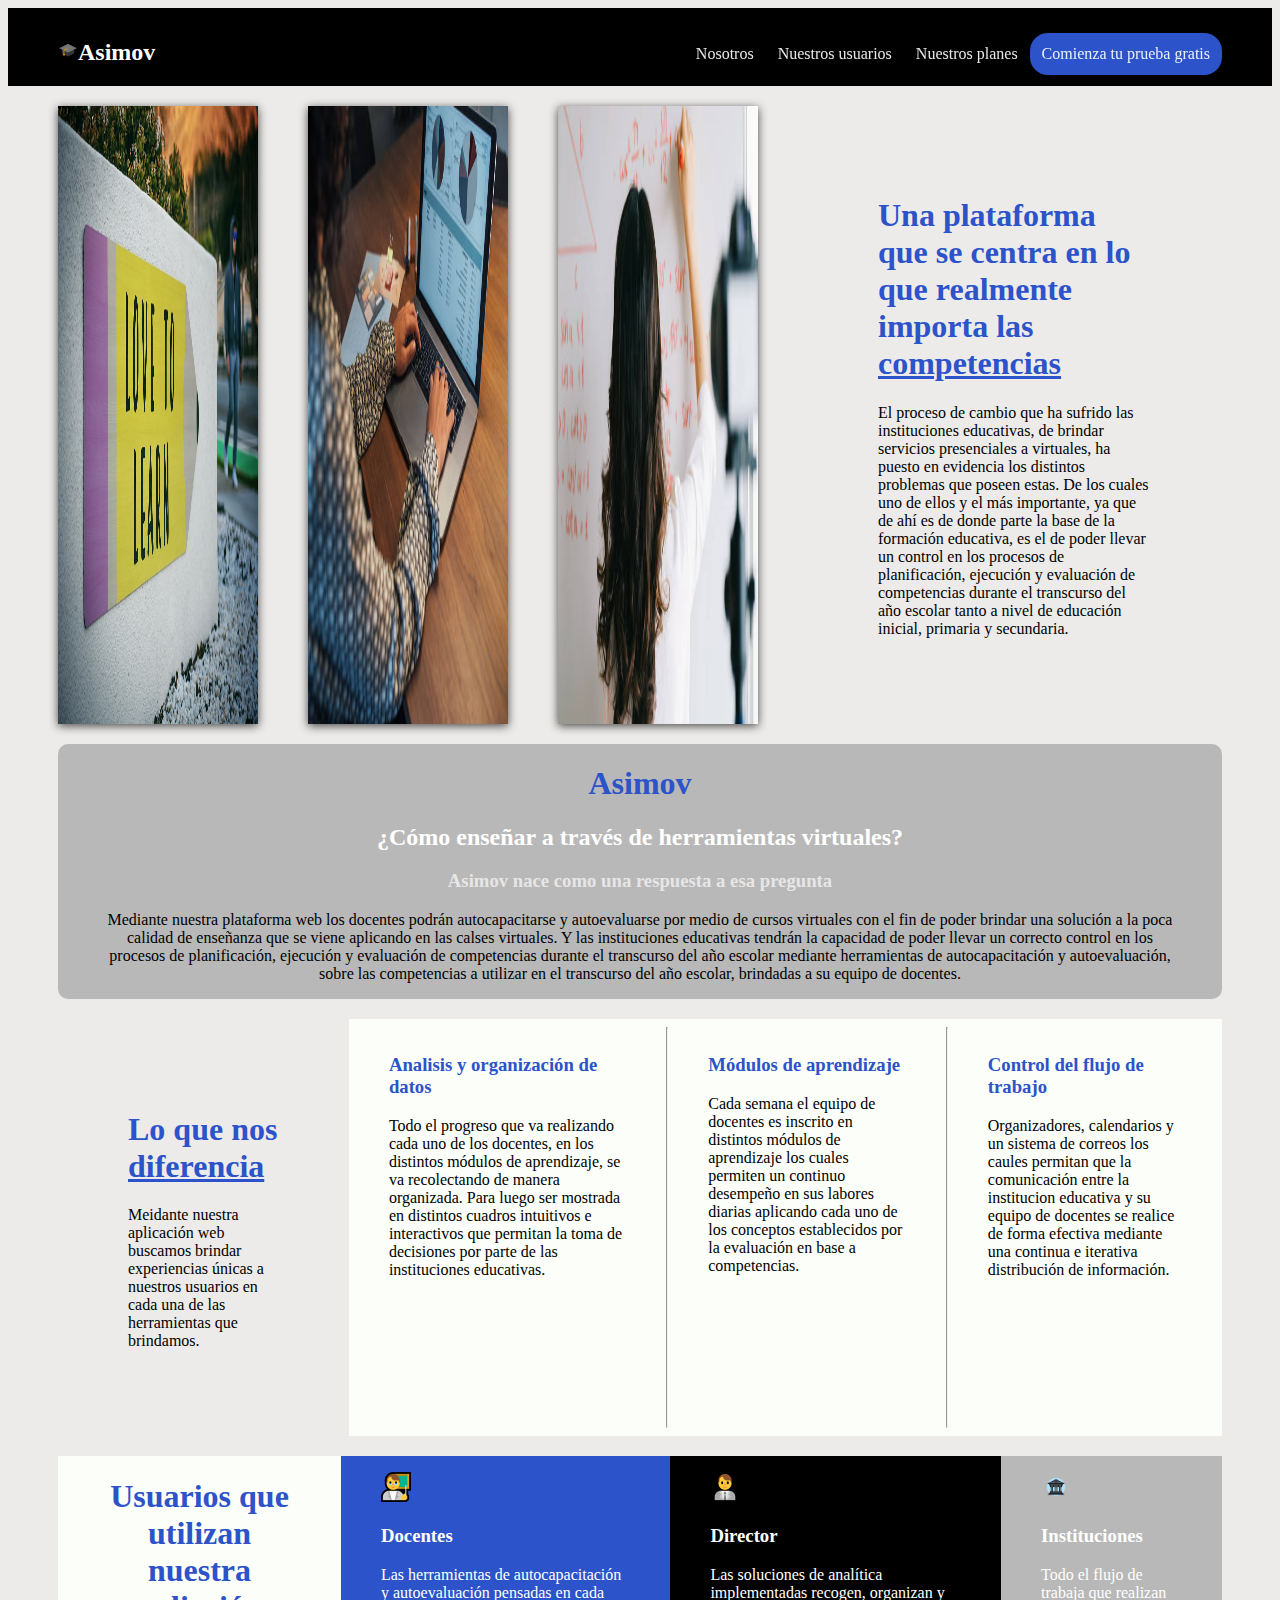
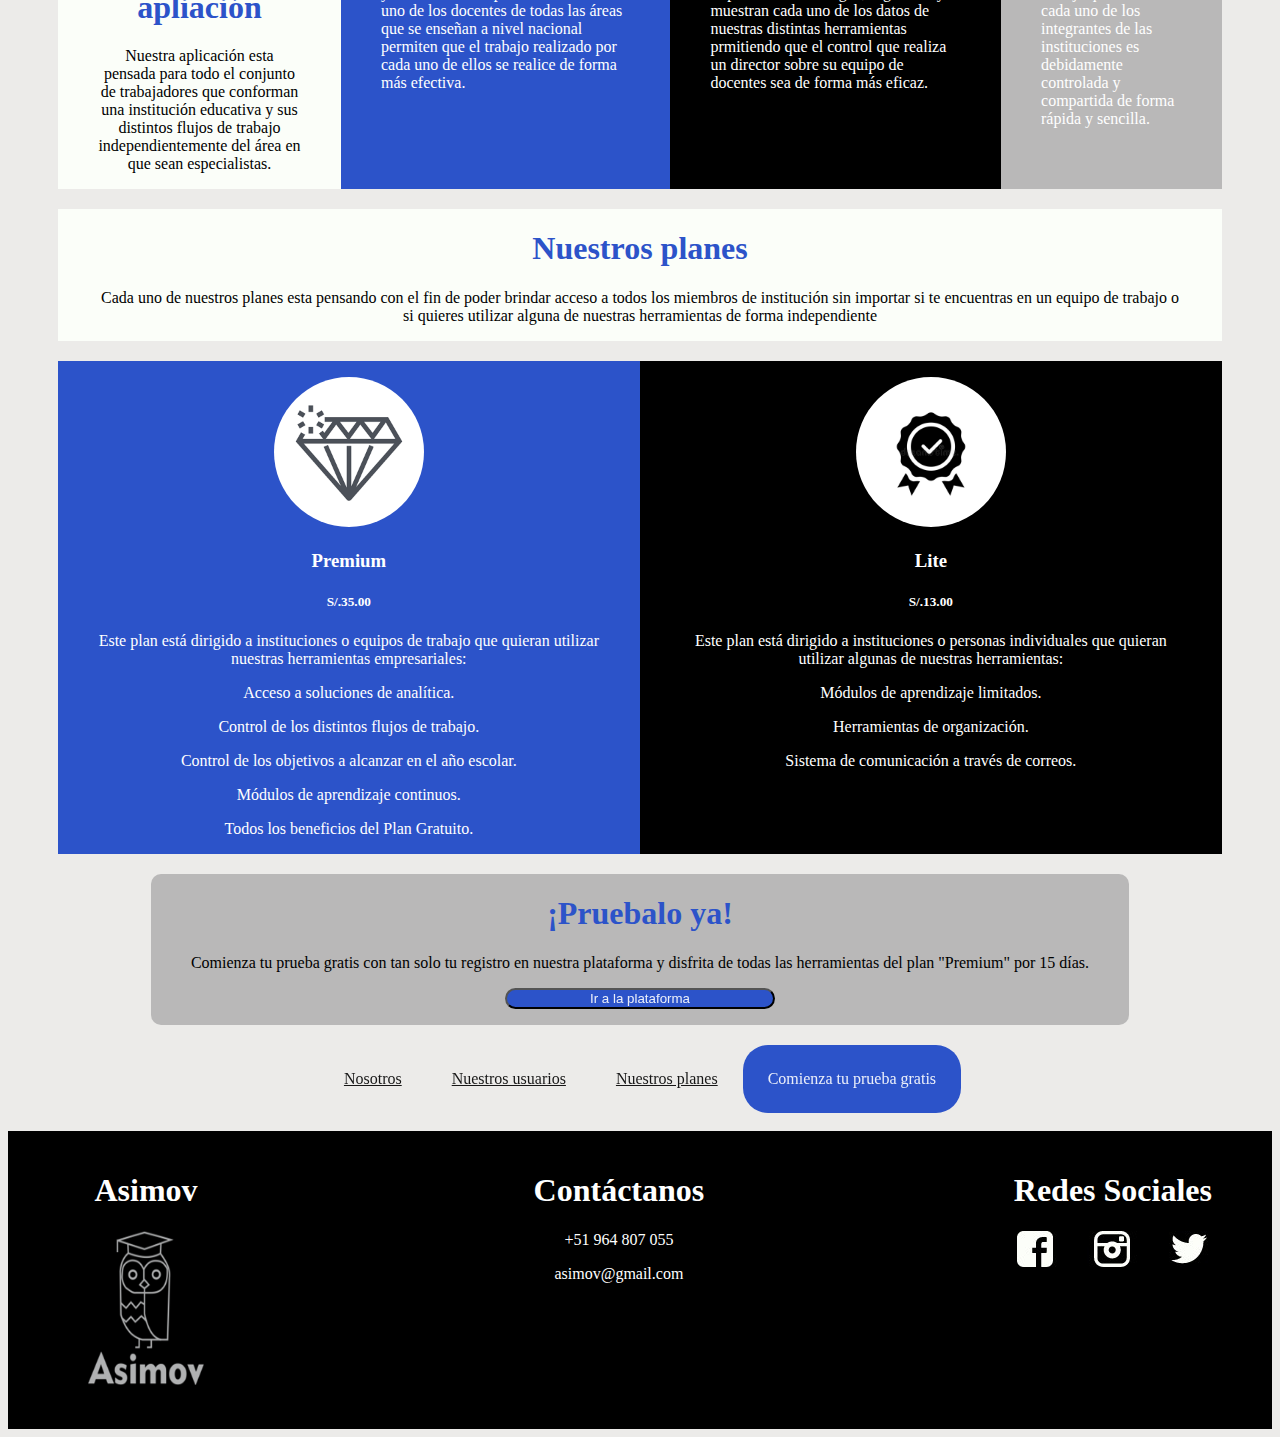
<file: docs/index.html>
<!DOCTYPE html>
<html lang="en">
<head>
    <meta charset="UTF-8">
    <meta http-equiv="X-UA-Compatible" content="IE=edge">
    <meta name="viewport" content="width=device-width, initial-scale=1">
    <meta name="author" content="Phantoms">
    <meta name="description" content="Asimov Landing Page">

    <title>Landing</title>
    <link rel="stylesheet" href="css/styles.css">
</head>
<body>
<header>
    <h2><img src="images/graduation.png" alt=""/>Asimov</h2>
    <nav>
        <li><a href="#us">Nosotros</a></li>
        <li><a href="#teacher">Nuestros usuarios</a></li>
        <li><a href="#plans">Nuestros planes</a></li>
        <li><a href="#">Comienza tu prueba gratis</a></li>
    </nav>
</header>

<section>
    <div class="td_one">
        <img class="tp" src="images/i1.jfif" alt=""/>
        <img class="tp" src="images/i2.jpg" alt=""/>
        <img class="tp" src="images/i3.jpg" alt=""/>
    </div>
    <figure class="tf_one">
        <h1 style="color: #2C53C9">Una plataforma que se centra en lo que realmente importa las <ins>competencias</ins></h1>
        <p>El proceso de cambio que ha sufrido las instituciones educativas, de brindar servicios presenciales a virtuales, ha puesto en evidencia los distintos problemas que poseen estas. De los cuales uno de ellos y el más importante, ya que de ahí es de donde parte la base de la formación educativa, es el de poder llevar un control en los procesos de planificación, ejecución y evaluación de competencias durante el transcurso del año escolar tanto a nivel de educación inicial, primaria y secundaria.</p>
    </figure>
</section>

<section class="sec_three" id="us">
    <div class="td_five">
        <figure>
            <h1 style="color: #2C53C9">Asimov</h1>
            <h2 style="color: #ffffff">¿Cómo enseñar a través de herramientas virtuales?</h2>
            <h3 style="color: #e6e6e6">Asimov nace como una respuesta a esa pregunta</h3>
            <p>
                Mediante nuestra plataforma web los docentes podrán autocapacitarse y autoevaluarse por medio de cursos virtuales con el fin de poder brindar una solución a la poca calidad de enseñanza que se viene aplicando en las calses virtuales.
                Y las instituciones educativas tendrán la capacidad de poder llevar un correcto control en los procesos de planificación, ejecución y evaluación de competencias durante el transcurso del año escolar mediante herramientas de autocapacitación y autoevaluación, sobre las competencias a utilizar en el transcurso del año escolar, 
                brindadas a su equipo de docentes.
            </p>
        </figure>
    </div>
</section>

<section class="sec_one">
    <figure class="tf_one">
        <h1 style="color: #2C53C9">Lo que nos <ins>diferencia</ins></h1>
        <p>
            Meidante nuestra aplicación web buscamos brindar experiencias únicas a nuestros usuarios en cada una de las herramientas que brindamos.
        </p>
    </figure>
    <div class="td_two">
        <figure>
            <h3 style="color: #2C53C9">Analisis y organización de datos</h3>
            <p>Todo el progreso que va realizando cada uno de los docentes, en los distintos módulos de aprendizaje, se va recolectando de manera organizada. Para luego ser mostrada en distintos cuadros intuitivos e interactivos que permitan la toma de decisiones por parte de las instituciones educativas.</p>
        </figure>
        <hr>
        <figure>
            <h3 style="color: #2C53C9">Módulos de aprendizaje</h3>
            <p>Cada semana el equipo de docentes es inscrito en distintos módulos de aprendizaje los cuales permiten un continuo desempeño en sus labores diarias aplicando cada uno de los conceptos establecidos por la evaluación en base a competencias.</p>
        </figure>
        <hr>
        <figure>
            <h3 style="color: #2C53C9">Control del flujo de trabajo</h3>
            <p>Organizadores, calendarios y un sistema de correos los caules permitan que la comunicación entre la institucion educativa y su equipo de docentes se realice de forma efectiva mediante una continua e iterativa distribución de información.</p>
        </figure>
    </div>
</section>

<section class="sec_two" id="teacher">
    <div class="td_three" id="director">
        <figure>
            <h1 style="color: #2C53C9">Usuarios que utilizan nuestra apliación</h1>
            <p>Nuestra aplicación esta pensada para todo el conjunto de trabajadores que conforman una institución educativa y sus distintos flujos de trabajo independientemente del área en que sean especialistas.</p>
        </figure>
    </div>
    <div class="td_four">
        <div class="td_four_one">
            <figure>
                <img src="images/male-teacher.png" alt="">
                <h3 style="color: white">Docentes</h3>
                <p style="color: white">Las herramientas de autocapacitación y autoevaluación pensadas en cada uno de los docentes de todas las áreas que se enseñan a nivel nacional permiten que el trabajo realizado por cada uno de ellos se realice de forma más efectiva.</p>
            </figure>
        </div>
        <div class="td_four_two">
            <figure>
                <img src="images/male-office-worker.png" alt="">
                <h3 style="color: white">Director</h3>
                <p style="color: white">Las soluciones de analítica implementadas recogen, organizan y muestran cada uno de los datos de nuestras distintas herramientas prmitiendo que el control que realiza un director sobre su equipo de docentes sea de forma más eficaz.</p>
            </figure>
        </div>
        <div class="td_four_three">
            <figure>
                <img src="images/insti.png" alt="">
                <h3 style="color: white">Instituciones</h3>
                <p style="color: white">Todo el flujo de trabaja que realizan cada uno de los integrantes de las instituciones es debidamente controlada y compartida de forma rápida y sencilla.</p>
            </figure>
        </div>
    </div>
</section>

<section class="sec_plans" id="planssec">
    <div class="td_three">
        <figure>
            <h1 style="color: #2C53C9">Nuestros planes</h1>
            <p>Cada uno de nuestros planes esta pensando con el fin de poder brindar acceso a todos los miembros de institución sin importar si te encuentras en un equipo de trabajo o si quieres utilizar alguna de nuestras herramientas de forma independiente</p>
        </figure>
    </div>
</section>

<section class="sec_two" id="plans">
    <div class="td_four">
        <div class="td_four_one">
            <figure style="text-align: center">
                <img src="images/pre.png" alt="" class="img_circle" style="width: 150px">
                <h3 style="color: white">Premium</h3>
                <h5 style="color: white">S/.35.00</h5>
                <p style="color: white">Este plan está dirigido a instituciones o equipos de trabajo que quieran utilizar nuestras herramientas empresariales:</p>
                <p style="color: white">Acceso a soluciones de analítica.</p>
                <p style="color: white">Control de los distintos flujos de trabajo.</p>
                <p style="color: white">Control de los objetivos a alcanzar en el año escolar.</p>
                <p style="color: white">Módulos de aprendizaje continuos.</p>
                <p style="color: white">Todos los beneficios del Plan Gratuito.</p>
            </figure>
        </div>
        <div class="td_four_two">
            <figure style="text-align: center">
                <img src="images/gra.png" alt="" class="img_circle" style="width: 150px">
                <h3 style="color: white">Lite</h3>
                <h5 style="color: white">S/.13.00</h5>
                <p style="color: white">Este plan está dirigido a instituciones o personas individuales que quieran utilizar algunas de nuestras herramientas:</p>
                <p style="color: white">Módulos de aprendizaje limitados.</p>
                <p style="color: white">Herramientas de organización.</p>
                <p style="color: white">Sistema de comunicación a través de correos.</p>
            </figure>
        </div>
    </div>
    
</section>

<section class="sec_three">
    <div class="td_ten">
        <figure style="text-align: center">
            <h1 style="color: #2C53C9">¡Pruebalo ya!</h1>
            <p>Comienza tu prueba gratis con tan solo tu registro en nuestra plataforma y disfrita de todas las herramientas del plan "Premium" por 15 días.</p>
            <button type="button"><a href="https://www.youtube.com/">Ir a la plataforma</a></button>
        </figure>
    </div>
</section>

<section class="sec_nav">
    <nav>
        <li><ins><a href="#us">Nosotros</a></ins></li>
        <li><ins><a href="#teacher">Nuestros usuarios</a></ins></li>
        <li><ins><a href="#plans">Nuestros planes</a></ins></li>
        <li><a href="#">Comienza tu prueba gratis</a></li>
    </nav>
</section>
<br>
<footer>
    <div>
        <figure>
            <h1>Asimov</h1>
            <div class="td_six">
                <img src="images/Imagen1.png" alt="" style="text-align: center"/>
            </div>
        </figure>
    </div>
    <div>
        <figure>
            <h1>Contáctanos</h1>
            <p>+51 964 807 055</p>
            <p>asimov@gmail.com</p>
        </figure>
    </div>
    <div>
        <figure>
            <h1>Redes Sociales</h1>
            <img src="images/SocialMedia.jpg" alt=""/>
        </figure>
    </div>
</footer>
</body>
</html>
</file>
<file: docs/css/styles.css>
body{
    background-color: #ECEBE9;
}
li{
    list-style: none;
}

a {
    text-decoration: none;
    color: inherit;
    opacity: 0.9;
}

a:hover {
    opacity: 1;
    cursor: pointer;
}

header{
    padding-top: 0;
    padding-left: 50px;
    padding-right: 50px;
    display: flex;
    justify-content: space-between;
    background-color: #000000;
}
header h2{
    color: white;
}
header h2 img{
    width: 20px;
    padding-top: 12px;
}

header nav{
    padding-top: 25px;
}
header nav li{
    float: left;
    padding: 12px;
    color: white;
}
header nav li:last-child{
    background-color: #2C53C9;
    color: white;
    border-radius: 18px;
}
@media (max-width: 700px) {
    header{
        flex-direction: column;
    }
}

section{
    margin-left: 50px;
    margin-right: 50px;
    margin-top: 20px;
    display: flex;
}
.td_one{
    display: flex;
}
.tp{
    width: 200px;
    padding-right: 50px;
    filter: drop-shadow(0 2px 5px rgba(0, 0, 0, 0.7));
}
.tf_one{
    margin: 70px;
}
@media (max-width: 700px) {
    section{
        flex-direction: column;
        margin-left: 30px;
        margin-right: 30px;
        margin-top: 20px;
    }

    .tp{
        width: 75px;
        padding-right: 10px;
    }
    .tf_one{
        margin: 0;
    }
}
@media (max-width: 1100px) {
    section{
        margin-left: 30px;
        margin-right: 30px;
        margin-top: 20px;
    }
    .tp{
        width: 90px;
        padding-right: 10px;
    }
    .tf_one{
        margin: 20px;
    }
}

.td_two{
    background-color: #FBFEF9;
    display: flex;
}
@media (max-width: 700px) {
    .td_two{
        flex-direction: column;
    }
}
@media (max-width: 1100px) {
    .sec_one{
        flex-direction: column;
    }
}

.td_three{
    background-color: #FBFEF9;
    text-align: center;
}
.td_four{
    display: flex;
}
.td_four_one{
    background-color: #2C53C9;
}
.td_four_two{
    background-color: #000000;
}
.td_four_three{
    background-color: #b9b8b8;
}
.td_four .td_four_one figure img{
    width: 30px;
}
.td_four .td_four_two figure img{
    width: 30px;
}
.td_four .td_four_three figure img{
    width: 30px;
}
@media (max-width: 700px) {
    .td_four{
        flex-direction: column;
    }
}
@media (max-width: 1100px) {
    .sec_two {
        flex-direction: column;
    }
}

.img_circle{
    border-radius: 100px;
}

.td_five{
    background-color: #b9b8b8;
    border-radius: 10px;
    text-align: center;
}

.td_ten{
    background-color: #b9b8b8;
    border-radius: 10px;
    margin-top:0;
    margin-right:auto;
    margin-bottom:0;
    margin-left:auto;
}

.td_six img{
    width: 116px;
    height: 154px;
}
.sec_three .td_ten button{
    background-color: #2C53C9;
    width: 30%;
    color: white;
    border-radius: 20px;
}
@media (max-width: 700px) {
    .td_six img{
        width: 250px;
        height: 300px;
    }
}
@media (max-width: 1100px) {
    .sec_three {
        flex-direction: column;
    }
}
.sec_nav{
    justify-content: center;
}
.sec_nav nav li{
    float: left;
    padding: 25px;
}
.sec_nav nav li:last-child{
    background-color: #2C53C9;
    color: white;
    border-radius: 25px;
}

footer{
    background-color: black;
    color: white;
    display: flex;
    text-align: center;
    justify-content: space-between;
}
footer div{
    margin: 20px;
}

@media (max-width: 700px) {
    footer{
        flex-direction: column;
    }
}
</file>
